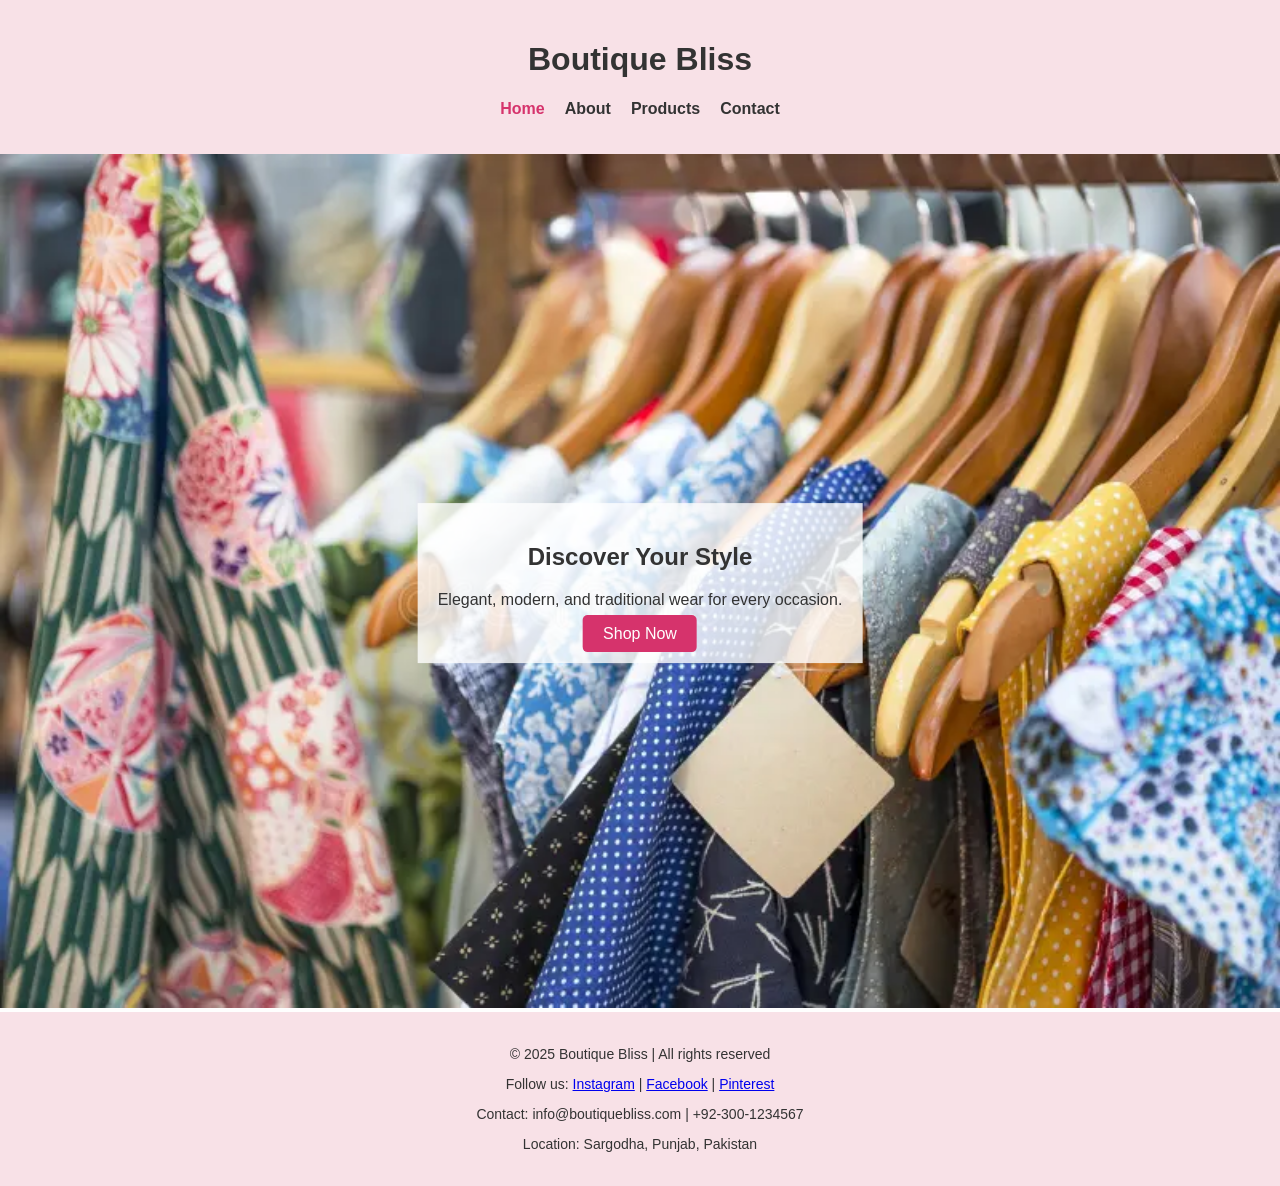
<file: index.html>
<!DOCTYPE html>
<html lang="en">
<head>
  <meta charset="UTF-8" />
  <meta name="viewport" content="width=device-width, initial-scale=1.0" />
  <title>Welcome | Boutique Bliss</title>
  <link rel="stylesheet" href="style.css" />
</head>
<body>
  <header>
    <h1>Boutique Bliss</h1>
    <nav>
      <ul>
        <li><a href="index.html" class="active">Home</a></li>
        <li><a href="about.html">About</a></li>
        <li><a href="products.html">Products</a></li>
        <li><a href="contact.html">Contact</a></li>
      </ul>
    </nav>
  </header>

  <section class="hero">
    <img src="12.webp" alt="Boutique Banner" />
    <div class="hero-text">
      <h2>Discover Your Style</h2>
      <p>Elegant, modern, and traditional wear for every occasion.</p>
      <a href="products.html" class="btn">Shop Now</a>
    </div>
  </section>

  <footer>
    <p>&copy; 2025 Boutique Bliss | All rights reserved</p>
    <p>Follow us: 
      <a href="#">Instagram</a> | 
      <a href="#">Facebook</a> | 
      <a href="#">Pinterest</a>
    </p>
    <p>Contact: info@boutiquebliss.com | +92-300-1234567</p>
    <p>Location: Sargodha, Punjab, Pakistan</p>
  </footer>
</body>
</html>
</file>
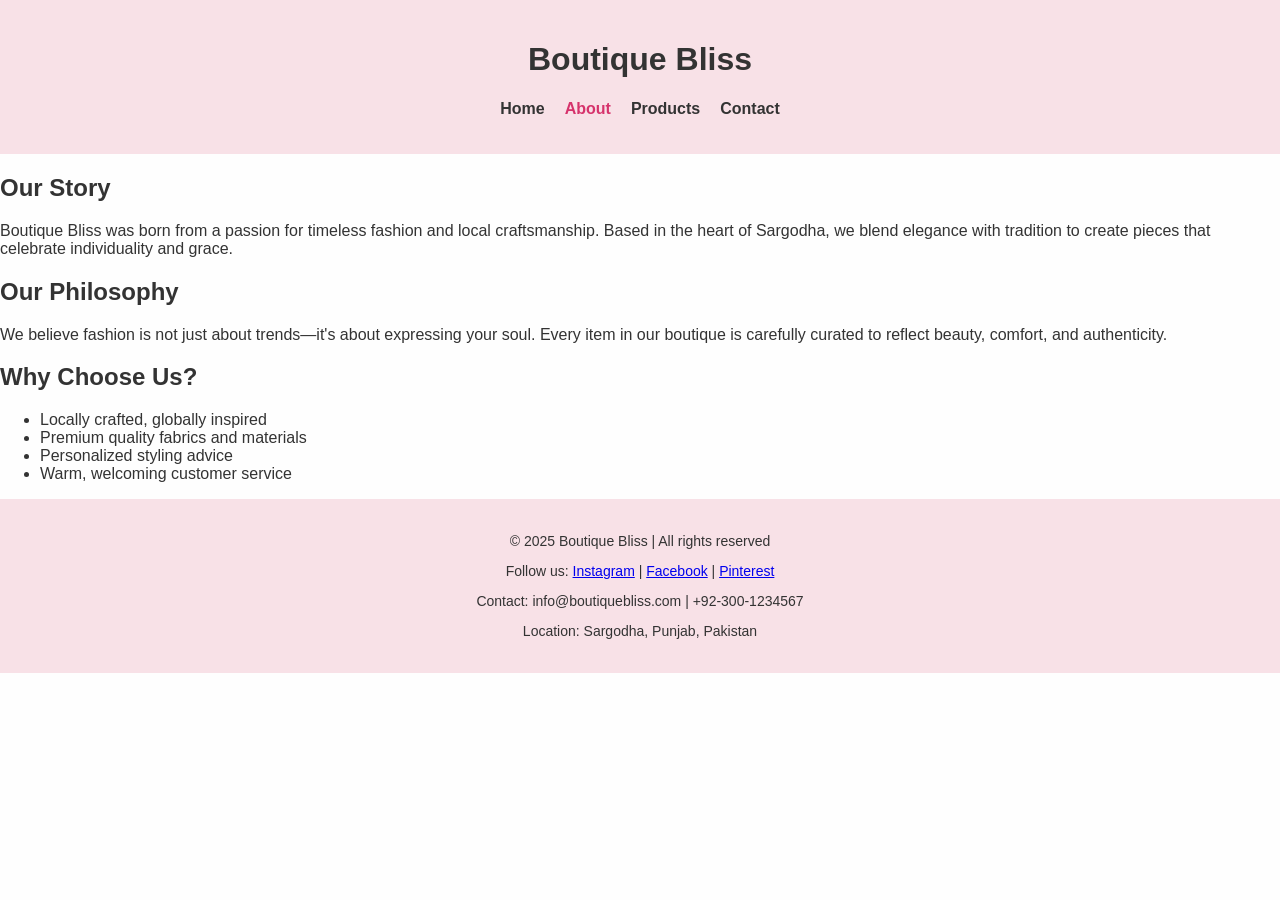
<file: about.html>
<!DOCTYPE html>
<html lang="en">
<head>
  <meta charset="UTF-8" />
  <meta name="viewport" content="width=device-width, initial-scale=1.0" />
  <title>About Us | Boutique Bliss</title>
  <link rel="stylesheet" href="style.css" />
</head>
<body>
  <header>
    <h1>Boutique Bliss</h1>
    <nav>
      <ul>
        <li><a href="index.html">Home</a></li>
        <li><a href="about.html" class="active">About</a></li>
        <li><a href="products.html">Products</a></li>
        <li><a href="contact.html">Contact</a></li>
      </ul>
    </nav>
  </header>

  <main>
    <section class="about">
      <h2>Our Story</h2>
      <p>
        Boutique Bliss was born from a passion for timeless fashion and local craftsmanship.
        Based in the heart of Sargodha, we blend elegance with tradition to create pieces that
        celebrate individuality and grace.
      </p>

      <h2>Our Philosophy</h2>
      <p>
        We believe fashion is not just about trends—it's about expressing your soul. Every item
        in our boutique is carefully curated to reflect beauty, comfort, and authenticity.
      </p>

      <h2>Why Choose Us?</h2>
      <ul>
        <li>Locally crafted, globally inspired</li>
        <li>Premium quality fabrics and materials</li>
        <li>Personalized styling advice</li>
        <li>Warm, welcoming customer service</li>
      </ul>
    </section>
  </main>

  <footer>
    <p>&copy; 2025 Boutique Bliss | All rights reserved</p>
    <p>Follow us: 
      <a href="#">Instagram</a> | 
      <a href="#">Facebook</a> | 
      <a href="#">Pinterest</a>
    </p>
    <p>Contact: info@boutiquebliss.com | +92-300-1234567</p>
    <p>Location: Sargodha, Punjab, Pakistan</p>
  </footer>

  <script src="script.js"></script>
</body>
</html>
</file>
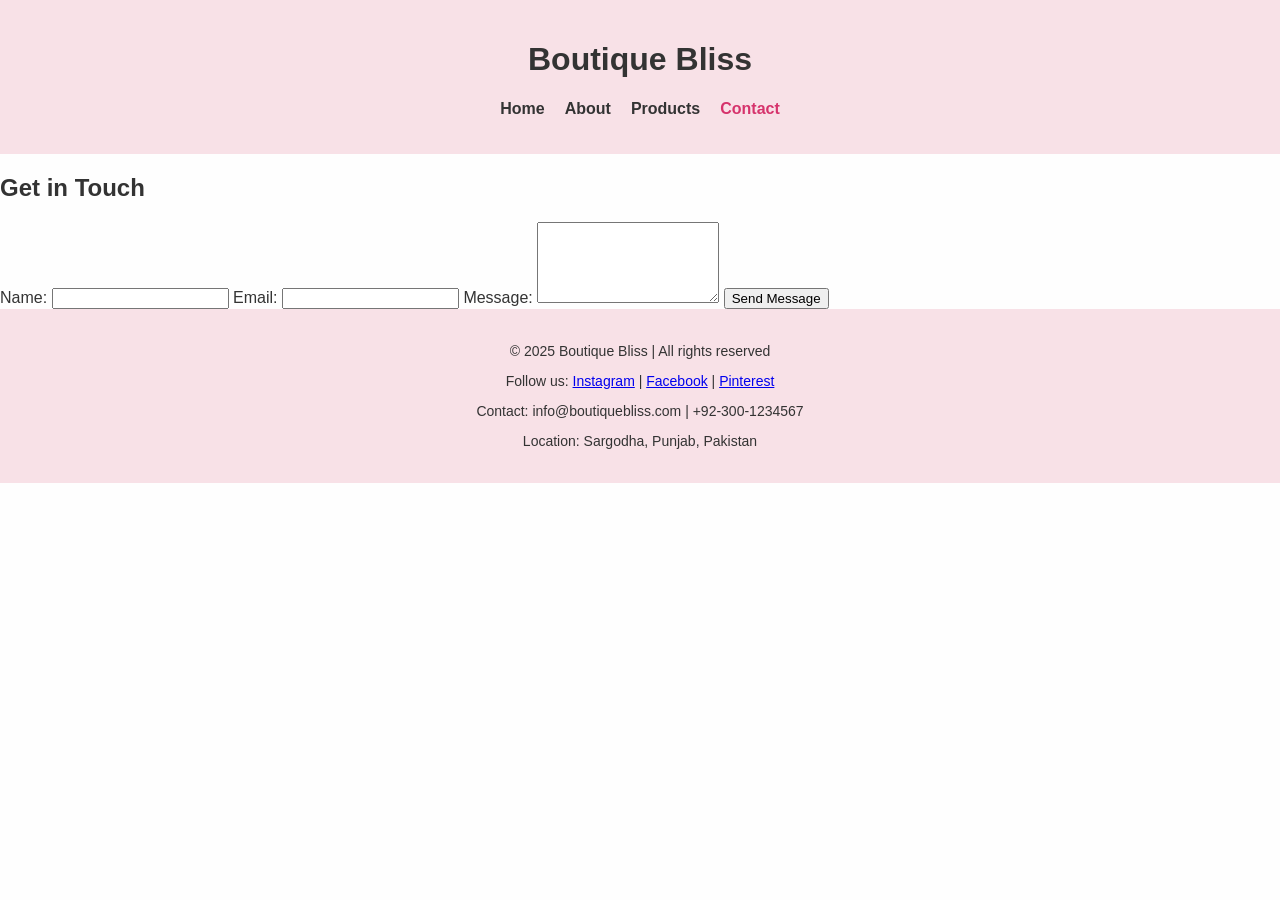
<file: contact.html>
<!DOCTYPE html>
<html lang="en">
<head>
  <meta charset="UTF-8" />
  <meta name="viewport" content="width=device-width, initial-scale=1.0" />
  <title>Contact Us | Boutique Bliss</title>
  <link rel="stylesheet" href="style.css" />
</head>
<body>
  <header>
    <h1>Boutique Bliss</h1>
    <nav>
      <ul>
        <li><a href="index.html">Home</a></li>
        <li><a href="about.html">About</a></li>
        <li><a href="products.html">Products</a></li>
        <li><a href="contact.html" class="active">Contact</a></li>
      </ul>
    </nav>
  </header>

  <main>
    <section class="contact">
      <h2>Get in Touch</h2>
      <form id="contactForm">
        <label for="name">Name:</label>
        <input type="text" id="name" required />

        <label for="email">Email:</label>
        <input type="email" id="email" required />

        <label for="message">Message:</label>
        <textarea id="message" rows="5" required></textarea>

        <button type="submit">Send Message</button>
      </form>
    </section>
  </main>

  <footer>
    <p>&copy; 2025 Boutique Bliss | All rights reserved</p>
    <p>Follow us: 
      <a href="#">Instagram</a> | 
      <a href="#">Facebook</a> | 
      <a href="#">Pinterest</a>
    </p>
    <p>Contact: info@boutiquebliss.com | +92-300-1234567</p>
    <p>Location: Sargodha, Punjab, Pakistan</p>
  </footer>

  <script src="script.js"></script>
</body>
</html>
</file>
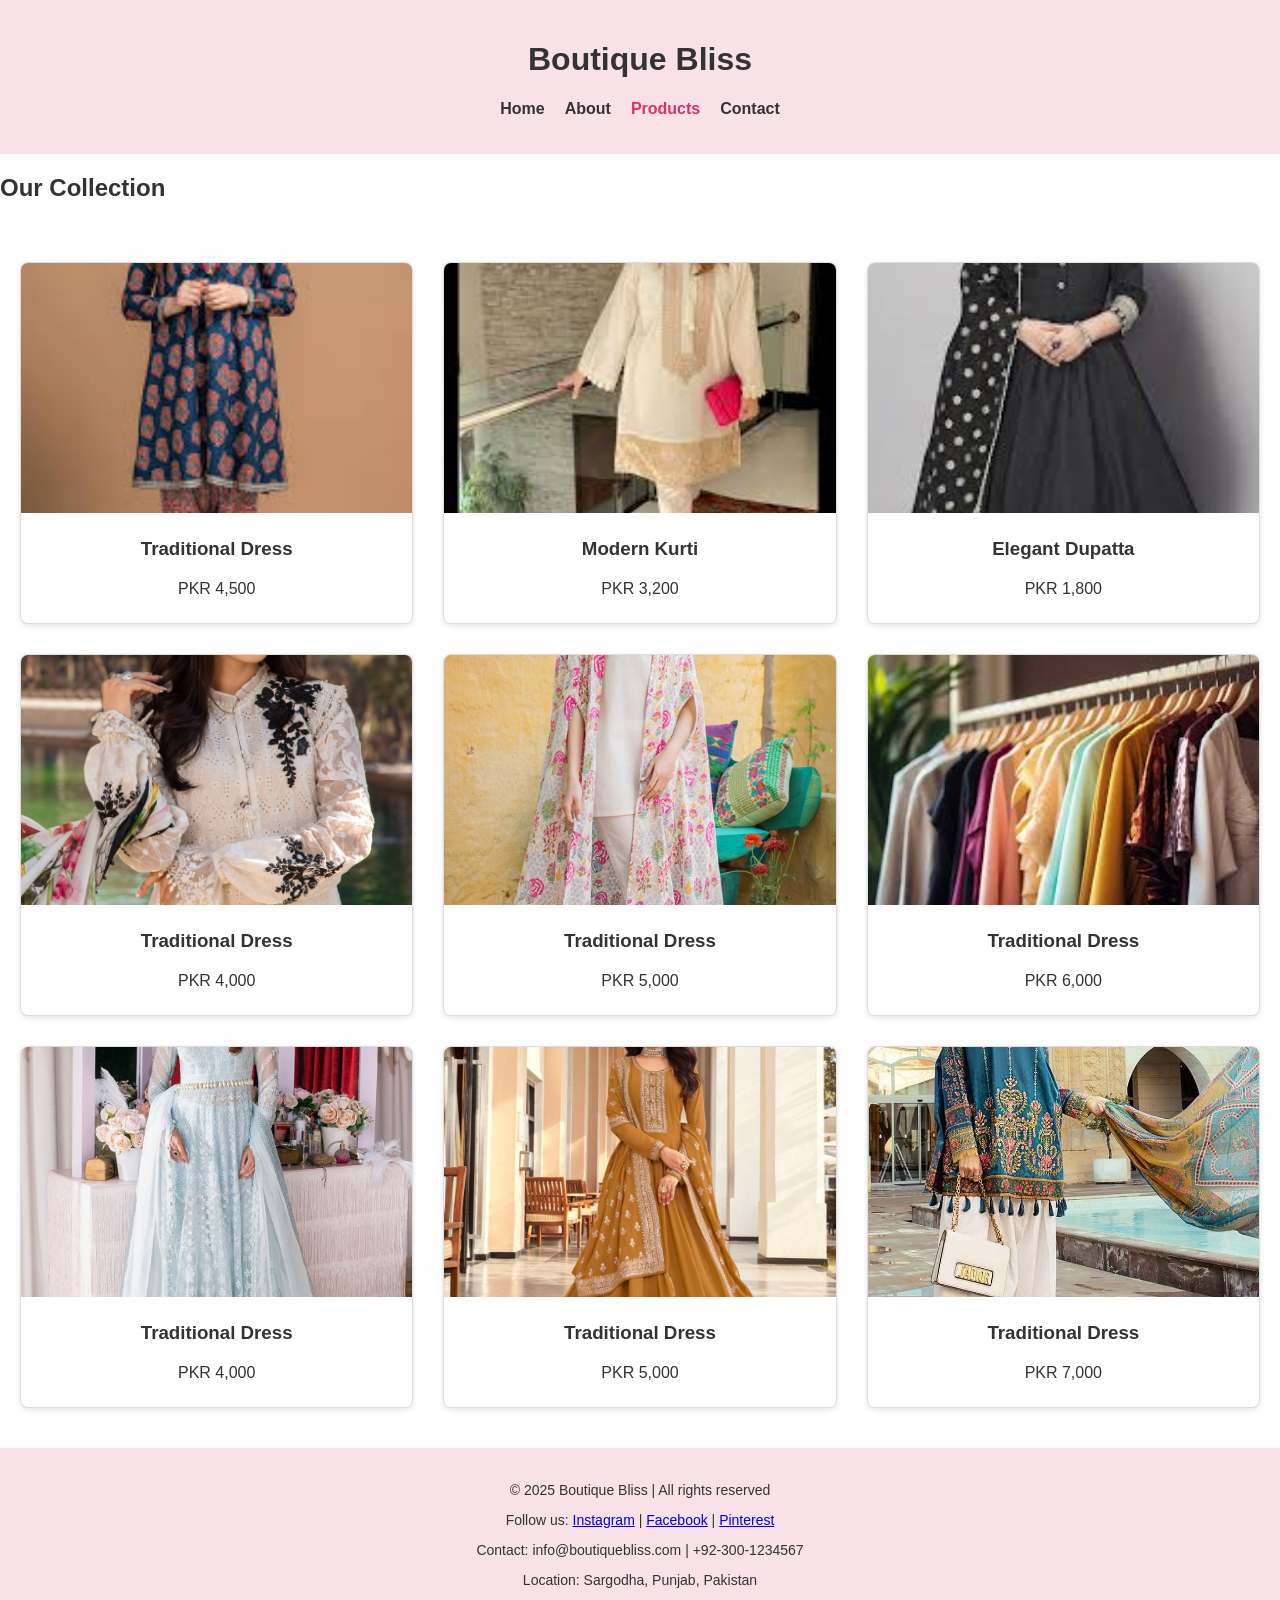
<file: products.html>
<!DOCTYPE html>
<html lang="en">
<head>
  <meta charset="UTF-8" />
  <meta name="viewport" content="width=device-width, initial-scale=1.0" />
  <title>Products | Boutique Bliss</title>
  <link rel="stylesheet" href="style.css" />
</head>
<body>
  <header>
    <h1>Boutique Bliss</h1>
    <nav>
      <ul>
        <li><a href="index.html">Home</a></li>
        <li><a href="about.html">About</a></li>
        <li><a href="products.html" class="active">Products</a></li>
        <li><a href="contact.html">Contact</a></li>
      </ul>
    </nav>
  </header>

  <main>
    <section class="products">
      <h2>Our Collection</h2>
      <div class="product-grid">

        <div class="product">
          <img src="images7.jpg" alt="Traditional Dress" />
          <div class="product-content">
            <h3>Traditional Dress</h3>
            <p>PKR 4,500</p>
          </div>
        </div>

        <div class="product">
          <img src="images6.jpg" alt="Modern Kurti" />
          <div class="product-content">
            <h3>Modern Kurti</h3>
            <p>PKR 3,200</p>
          </div>
        </div>

        <div class="product">
          <img src="images (1).jpg" alt="Elegant Dupatta" />
          <div class="product-content">
            <h3>Elegant Dupatta</h3>
            <p>PKR 1,800</p>
          </div>
        </div>

        <div class="product">
          <img src="7.png" alt="Traditional Dress" />
          <div class="product-content">
            <h3>Traditional Dress</h3>
            <p>PKR 4,000</p>
          </div>
        </div>

        <div class="product">
          <img src="5.png" alt="Traditional Dress" />
          <div class="product-content">
            <h3>Traditional Dress</h3>
            <p>PKR 5,000</p>
          </div>
        </div>

        <div class="product">
          <img src="11.jpg" alt="Traditional Dress" />
          <div class="product-content">
            <h3>Traditional Dress</h3>
            <p>PKR 6,000</p>
          </div>
        </div>

        <div class="product">
          <img src="13.png" alt="Traditional Dress" />
          <div class="product-content">
            <h3>Traditional Dress</h3>
            <p>PKR 4,000</p>
          </div>
        </div>

        <div class="product">
          <img src="img2.png" alt="Traditional Dress" />
          <div class="product-content">
            <h3>Traditional Dress</h3>
            <p>PKR 5,000</p>
          </div>
        </div>

        <div class="product">
          <img src="img4.png" alt="Traditional Dress" />
          <div class="product-content">
            <h3>Traditional Dress</h3>
            <p>PKR 7,000</p>
          </div>
        </div>

      </div>
    </section>
  </main>

  <footer>
    <p>&copy; 2025 Boutique Bliss | All rights reserved</p>
    <p>Follow us: 
      <a href="#">Instagram</a> | 
      <a href="#">Facebook</a> | 
      <a href="#">Pinterest</a>
    </p>
    <p>Contact: info@boutiquebliss.com | +92-300-1234567</p>
    <p>Location: Sargodha, Punjab, Pakistan</p>
  </footer>

  <script src="script.js"></script>
</body>
</html>
</file>
<file: style.css>
body {
  font-family: 'Segoe UI', sans-serif;
  margin: 0;
  padding: 0;
  background-color: #fefefe;
  color: #333;
}

header {
  background-color: #f8e1e7;
  padding: 20px;
  text-align: center;
}

nav ul {
  list-style: none;
  padding: 0;
  display: flex;
  justify-content: center;
  gap: 20px;
}

nav a {
  text-decoration: none;
  color: #333;
  font-weight: bold;
}

nav a.active {
  color: #d6336c;
}

.hero {
  position: relative;
  text-align: center;
}

.hero img {
  width: 100%;
  height: auto;
}

.hero-text {
  position: absolute;
  top: 50%;
  left: 50%;
  transform: translate(-50%, -50%);
  background: rgba(255, 255, 255, 0.8);
  padding: 20px;
}

.btn {
  background-color: #d6336c;
  color: white;
  padding: 10px 20px;
  text-decoration: none;
  border-radius: 5px;
}


.product-grid {
  display: grid;
  grid-template-columns: repeat(3, 1fr);
  gap: 30px;
  padding: 40px 20px;
  align-items: stretch; /* sab cards barabar height */
}

.product {
  display: flex;
  flex-direction: column;
  border: 1px solid #ddd;
  border-radius: 8px;
  box-shadow: 0 2px 5px rgba(0,0,0,0.1);
  text-align: center;
  transition: transform 0.3s ease;
  background: #fff;
  overflow: hidden;
}

.product img {
  width: 100%;
  height: 250px;      /* ✅ fix image height */
  object-fit: cover;
  display: block;
}

.product-content {
  display: flex;
  flex-direction: column;
  flex-grow: 1;       /* ✅ equalize text space */
  padding: 15px;
}

.product-content h3 {
  margin: 10px 0;
}

.product-content p {
  flex-grow: 1;       /* ✅ chahe text kam ya zyada ho */
  margin: 10px 0;
}

.product:hover {
  transform: scale(1.05);
}

@media (max-width: 768px) {
  .product-grid {
    grid-template-columns: repeat(2, 1fr);
  }
}

@media (max-width: 480px) {
  .product-grid {
    grid-template-columns: 1fr;
  }
}

footer {
  background-color: #f8e1e7;
  text-align: center;
  padding: 20px;
  font-size: 14px;
}
</file>
